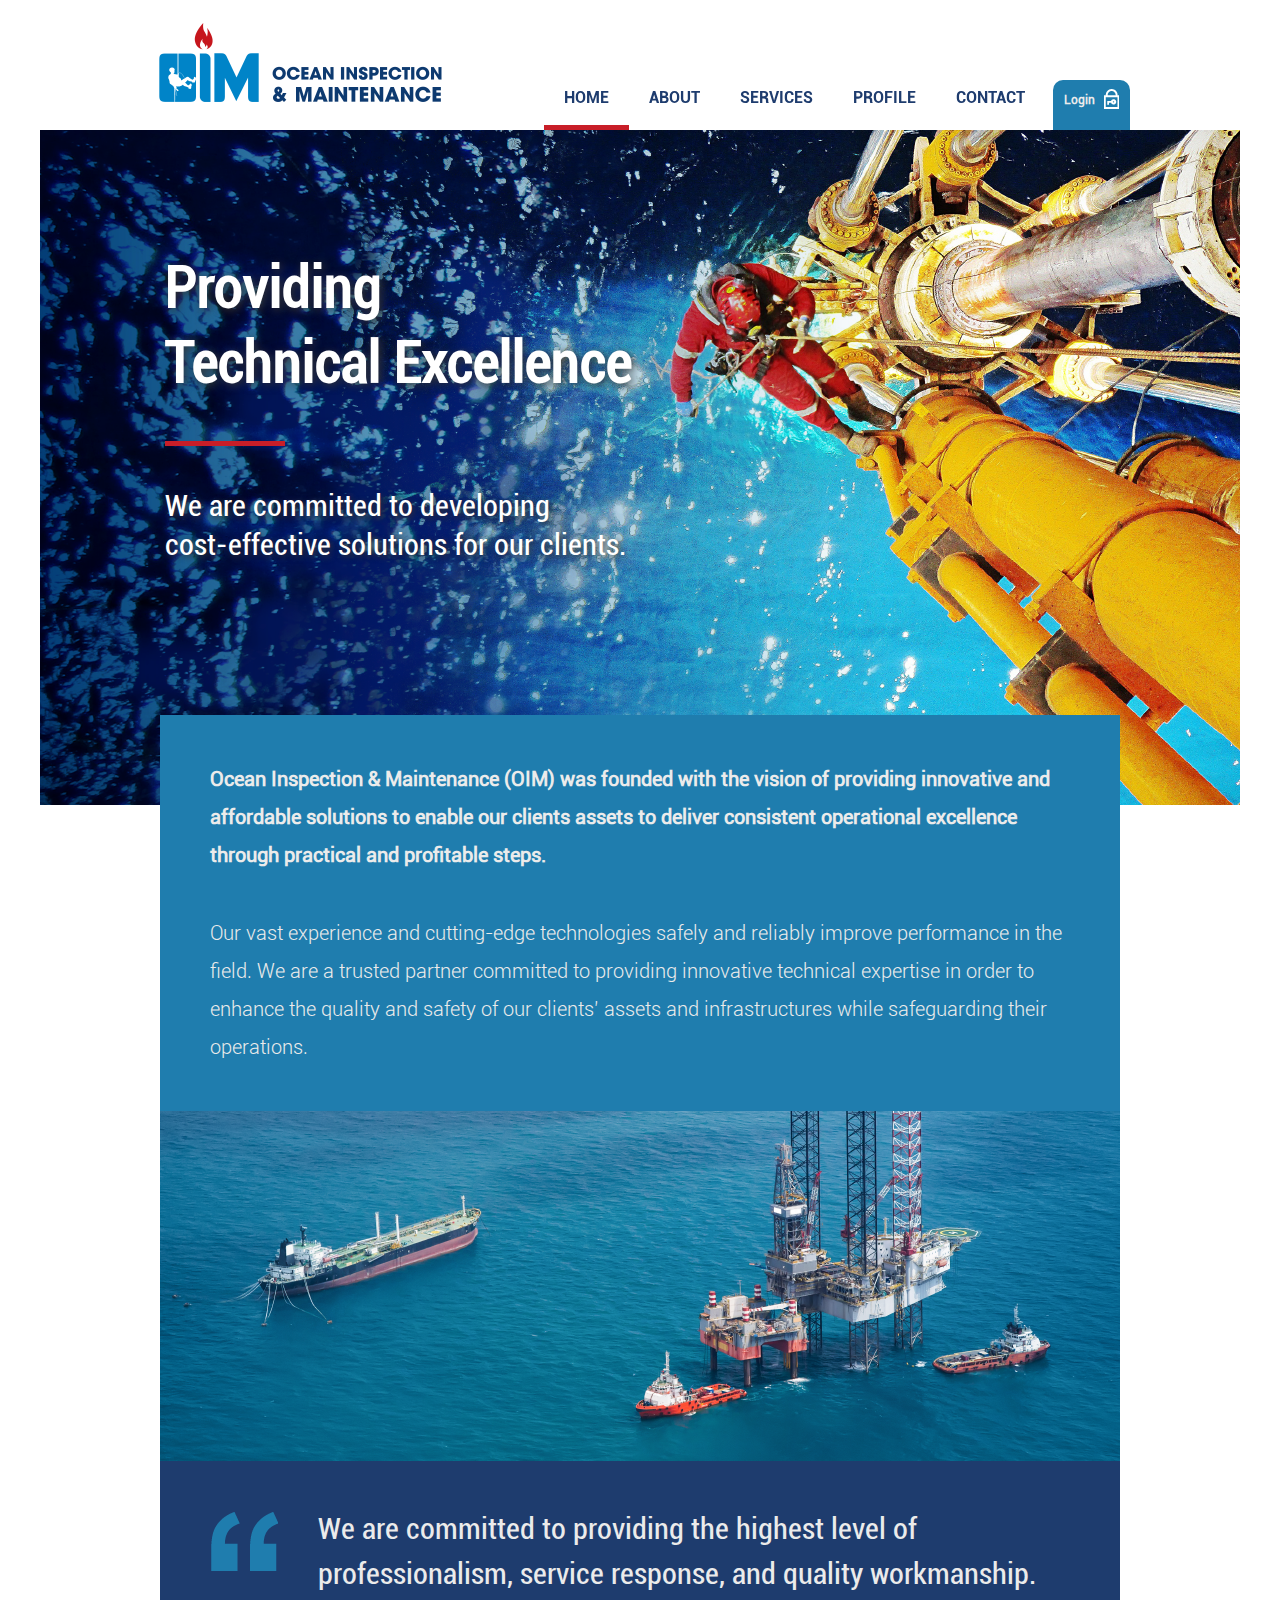
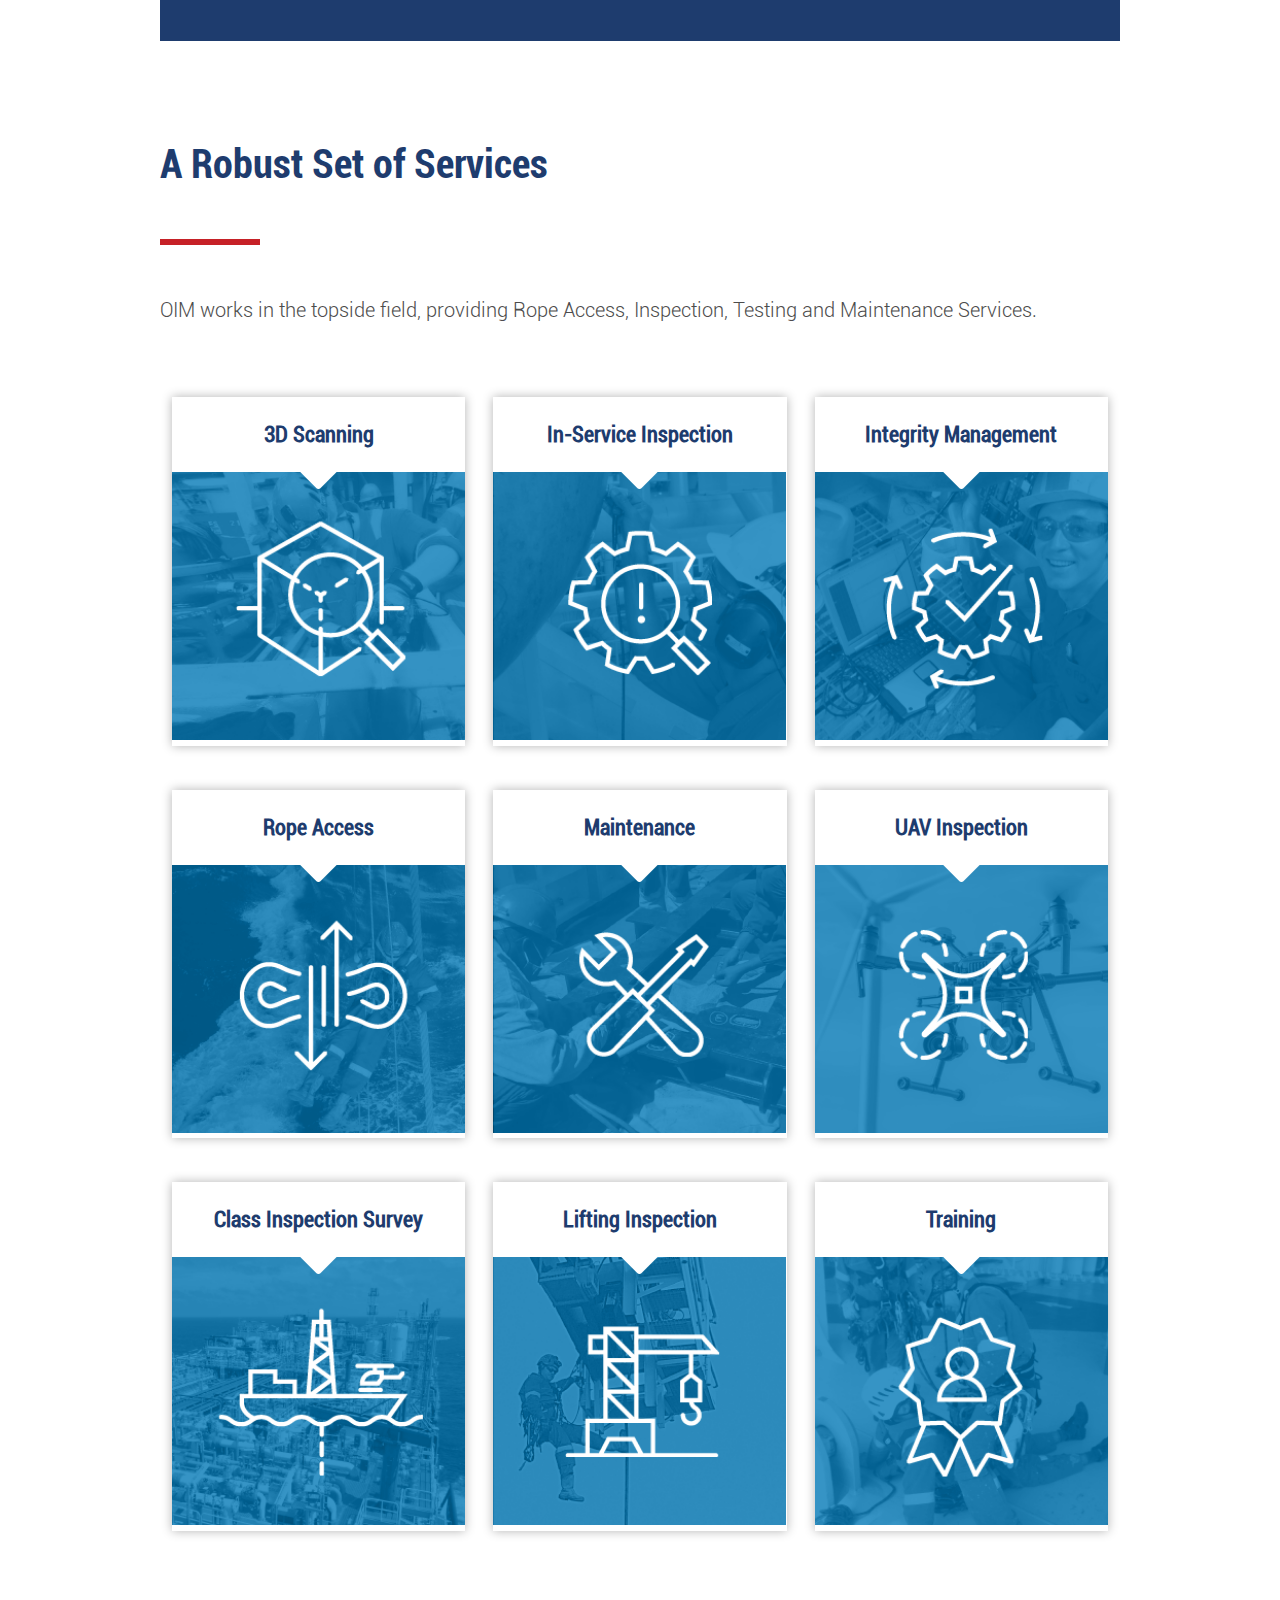
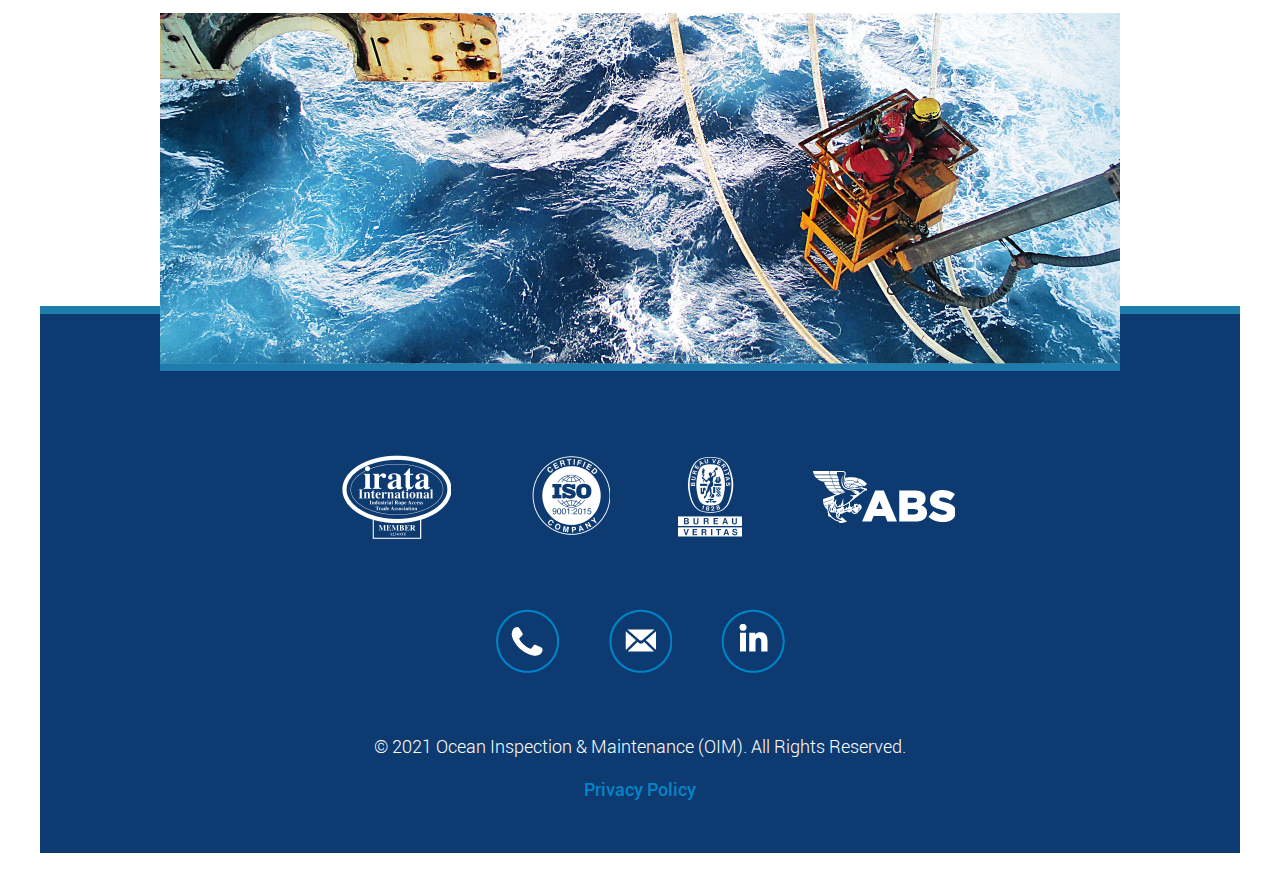
<file: index.html>
<html><head>
    <meta charset="utf-8">
    <meta name="viewport" content="width=device-width, initial-scale=1">
    <link rel="stylesheet" href="https://cdnjs.cloudflare.com/ajax/libs/font-awesome/4.7.0/css/font-awesome.min.css">
    <link rel="stylesheet" href="css/bootstrap.css">
    <link rel="stylesheet" href="css/prism-okaidia.css">
    <link rel="stylesheet" href="css/custom.min.css">
    <link rel="stylesheet" href="css/oim-styles.css">
    <!--   <link rel="stylesheet" href="css/service.css">  -->
</head>

<body class="body">
    <!-- Navbar -->
    <div class="container-fluid">
        <nav class="navbar navbar-expand-lg navbar-light bg-light HomeNavbar">
            <a class="navbar-brand keychainify-checked HomeLogo" href="#">
                <img src="images/logoreal.png" class="HomeLogoImage">
            </a>
            <a class="navbar-brand keychainify-checked HomeLogoSmall" href="#">
                <img src="images/oim-logo-small.png">
            </a>
            <button class="navbar-toggler" type="button" data-bs-toggle="collapse" data-bs-target="#navbarColor03" aria-controls="navbarColor03" aria-expanded="false" aria-label="Toggle navigation">
                <span class="navbar-toggler-icon"></span>
            </button>

            <div class="collapse navbar-collapse HomeMenu" id="navbarColor03">
                <ul class="navbar-nav HomeRight">
                    <li class="nav-item nav-item-selected">
                        <a class="nav-link keychainify-checked HomeNavbarLink" href="#">
                            <h5 class="HomeNavbarText">Home</h5>

                        </a>
                    </li>
                    <li class="nav-item">
                        <a class="nav-link keychainify-checked HomeNavbarLink" href="about.html">
                            <h5 class="HomeNavbarText">About</h5>
                        </a>
                    </li>
                    <li class="nav-item">
                        <a class="nav-link keychainify-checked HomeNavbarLink" href="#">
                            <h5 class="HomeNavbarText">Services</h5>
                        </a>
                    </li>
                    <li class="nav-item">
                        <a class="nav-link keychainify-checked HomeNavbarLink" href="#">
                            <h5 class="HomeNavbarText">Profile</h5>
                        </a>
                    </li>
                    <li class="nav-item">
                        <a class="nav-link keychainify-checked HomeNavbarLink" href="#">
                            <h5 class="HomeNavbarText">Contact</h5>
                        </a>
                    </li>
                    <li class="">
                        <a class="nav-link keychainify-checked HomeNavbarLink HomeNavbarPadding" href="#">
                          <button class="btn HomeNavbarLogin"> <small class="Loginfont">Login</small><img src="images/home_login_icon.png"></button>
                        </a>
                    </li>
                </ul>
            </div>
        </nav>
    </div>
    <!-- end navbar -->


    <div class="HomeHeader">
        <p class="BannerTitle">Providing <br> Technical Excellence</p>
        <hr class="BannerRedLine">
        <p class="BannerSubTitle">We are committed to developing <br> cost-effective solutions for our clients.</p>
    </div>

    <div class="HomeContent">
        <div class="HomeHeaderUnder">
            <p class="HomeHeaderUnderText1">
                Ocean Inspection &amp; Maintenance (OIM) was founded with the vision of providing innovative
                and affordable solutions to enable our clients assets to deliver consistent operational
                excellence through practical and profitable steps.
            </p>
            <p class="HomeHeaderUnderText2">
                Our vast experience and cutting-edge technologies safely and reliably improve performance in
                the field. We are a trusted partner committed to providing innovative technical expertise in
                order to enhance the quality and safety of our clients’ assets and infrastructures while
                safeguarding their operations.
            </p>
        </div>

        <div class="HomeHeaderUnderImage">
            <img src="images/home_image_1.png" class="HomeHeaderUnderImage">
        </div>
    
        <div class="HomeHeaderUnderText3">

            <div class="QuoteIcon1">
                <img src="images/home_quote_icon.png">
            </div>
                <div class="QuoteText1">
                 We are committed to providing the highest level of
                 professionalism, service response, and quality workmanship.
                </div>
            </div>
        </div>
    <section class="ServicesBackground">
        <!-- services panel -->
        <div class="ServicesPanel">

          <!-- services header -->
          <div class="ServicesHeader">
            <h1 class="ServicesTitle">A Robust Set of Services</h1>
            <hr class="ServicesShape">
            <p class="ServicesHeading">
              OIM works in the topside field, providing Rope Access, Inspection, Testing and Maintenance Services.
            </p>
          </div>
          <!-- end services header -->

          <!-- Services box -->
          <div class="row ServicesBox">
            <div class="col-md-4 ServicesGrid">
              <!-- card -->
              <div class="card bg-white ServicesCard2">
                <div class="card-header text-center ServicesTextBox">
                  <h3 class="ServicesText1">3D Scanning</h3>
                </div>
                <div class="card-body ServicesCardBody">
                  <div><i class="fa fa-sort-desc ServicesTextBoxIcon"></i></div>
                  <a class="ServicesUrl"><img src="images/services1.png" class="ServicesImage"></a>
                  <!-- <hr class="ServiceImageHr"/> -->
                </div>
              </div>
              <!-- end card -->
            </div>
            <div class="col-md-4 ServicesGrid">
               <!-- card -->
               <div class="card bg-white ServicesCard2">
                <div class="card-header text-center ServicesTextBox">
                  <h3 class="ServicesText1">In-Service Inspection</h3>
                </div>
                <div class="card-body ServicesCardBody">
                  <div><i class="fa fa-sort-desc ServicesTextBoxIcon"></i></div>
                  <a class="ServicesUrl"><img src="images/services2.png" class="ServicesImage"></a>
                  <!-- <hr class="ServiceImageHr"/> -->
                </div>
              </div>
              <!-- end card -->
            </div>
            <div class="col-md-4 ServicesGrid">
               <!-- card -->
               <div class="card bg-white ServicesCard2">
                <div class="card-header text-center ServicesTextBox">
                  <h3 class="ServicesText1">Integrity Management</h3>
                </div>
                <div class="card-body ServicesCardBody">
                  <div><i class="fa fa-sort-desc ServicesTextBoxIcon"></i></div>
                  <a class="ServicesUrl"><img src="images/services3.png" class="ServicesImage"></a>
                  <!-- <hr class="ServiceImageHr"/> -->
                </div>
              </div>
              <!-- end card -->
            </div>
          </div>

          <div class="row ServicesBox">
            <div class="col-md-4 ServicesGrid">
              <!-- card -->
              <div class="card bg-white ServicesCard2">
                <div class="card-header text-center ServicesTextBox">
                  <h3 class="ServicesText1">Rope Access</h3>
                  <p class="ServicesText2"></p>
                </div>
                <div class="card-body ServicesCardBody">
                  <div><i class="fa fa-sort-desc ServicesTextBoxIcon"></i></div>
                  <a class="ServicesUrl"><img src="images/services4.png" class="ServicesImage"></a>
                  <!-- <hr class="ServiceImageHr"/> -->
                </div>
              </div>
              <!-- end card -->
            </div>
            <div class="col-md-4 ServicesGrid">
               <!-- card -->
               <div class="card bg-white ServicesCard2">
                <div class="card-header text-center ServicesTextBox">
                  <h3 class="ServicesText1">Maintenance</h3>
                  <p class="ServicesText2"></p>
                </div>
                <div class="card-body ServicesCardBody">
                  <div><i class="fa fa-sort-desc ServicesTextBoxIcon"></i></div>
                  <a class="ServicesUrl"><img src="images/services5.png" class="ServicesImage"></a>
                  <!-- <hr class="ServiceImageHr"/> -->
                </div>
              </div>
              <!-- end card -->
            </div>
            <div class="col-md-4 ServicesGrid">
               <!-- card -->
               <div class="card bg-white ServicesCard2">
                <div class="card-header text-center ServicesTextBox">
                  <h3 class="ServicesText1">UAV Inspection</h3>
                  <p class="ServicesText2"></p>
                </div>
                <div class="card-body ServicesCardBody">
                  <div><i class="fa fa-sort-desc ServicesTextBoxIcon"></i></div>
                  <a class="ServicesUrl"><img src="images/services6.png" class="ServicesImage"></a>
                  <!-- <hr class="ServiceImageHr"/> -->
                </div>
              </div>
              <!-- end card -->
            </div>
          </div>

          <div class="row ServicesBox">
            <div class="col-md-4 ServicesGrid">
              <!-- card -->
              <div class="card bg-white ServicesCard2">
                <div class="card-header text-center ServicesTextBox">
                  <h3 class="ServicesText1">Class Inspection Survey</h3>
                  <p class="ServicesText2"></p>
                </div>
                <div class="card-body ServicesCardBody">
                  <div><i class="fa fa-sort-desc ServicesTextBoxIcon"></i></div>
                  <a class="ServicesUrl"><img src="images/services7.png" class="ServicesImage"></a>
                  <!-- <hr class="ServiceImageHr"/> -->
                </div>
              </div>
              <!-- end card -->
            </div>
            <div class="col-md-4 ServicesGrid">
               <!-- card -->
               <div class="card bg-white ServicesCard2">
                <div class="card-header text-center ServicesTextBox">
                  <h3 class="ServicesText1">Lifting Inspection</h3>
                  <p class="ServicesText2"></p>
                </div>
                <div class="card-body ServicesCardBody">
                  <div><i class="fa fa-sort-desc ServicesTextBoxIcon"></i></div>
                  <a class="ServicesUrl"><img src="images/services8.png" class="ServicesImage"></a>
                  <!-- <hr class="ServiceImageHr"/> -->
                </div>
              </div>
              <!-- end card -->
            </div>
            <div class="col-md-4 ServicesGrid">
               <!-- card -->
               <div class="card bg-white ServicesCard2">
                <div class="card-header text-center ServicesTextBox">
                  <h3 class="ServicesText1">Training</h3>
                  <p class="ServicesText2"></p>
                </div>
                <div class="card-body ServicesCardBody">
                  <div><i class="fa fa-sort-desc ServicesTextBoxIcon"></i></div>
                  <a class="ServicesUrl"><img src="images/services9.png" class="ServicesImage"></a>
                  <!-- <hr class="ServiceImageHr"/> -->
                </div>
              </div>
              <!-- end card -->
            </div>
          </div>
          <!-- end Services box -->

        </div>
        <!-- end services panel -->


    </section>

    <div class="ContentImageBox">
        <img class="ContentImage" src="images/home_footer_image.png">
    </div>
    <footer class="Footer">
        <div class="FooterMark">
            <div class="row FooterIcons">
                <div class="col-md-3 col-6 large-footer-icon">
                  <img src="images/footer_irata.png" class="FooterMark1">
                </div>
                <div class="col-md-3 col-6 small-footer-icon">
                  <img src="images/footer_iso-logo.png" class="FooterMark2">
                </div>
                <div class="col-md-3 col-6 small-footer-icon">
                  <img src="images/footer_veritas-logo.png" class="FooterMark3">
                </div>
                <div class="col-md-3 col-6 large-footer-icon">
                  <img src="images/footer_abs-logo.png" class="FooterMark4">
                </div>
            </div>
            <div class="row FooterIcons">
                <div class="col-md-4 col-sm-2 HomeConnectPadding">

                </div>
                <div class="col-md-4 col-sm-8 HomeConnect">
                    <a class="FooterIcon1">
                      <img src="images/footer_contact-icon.png">
                    </a>
                    <a class="FooterIcon2">
                      <img src="images/footer_email-icon.png">
                    </a>
                    <a class="FooterIcon3">
                      <img src="images/footer_linkedin-icon.png">
                    </a>
                </div>
                <div class="col-md-4 col-sm-2 HomeConnectPadding">

                </div>
            </div>
            <div>
                <p class="FooterText1">© 2021 Ocean Inspection &amp; Maintenance (OIM). All Rights Reserved.</p>
                <p class="FooterText2">Privacy Policy</p>
            </div>
        </div>
    </footer>

<script src="js/jquery.min.js"></script>
<script src="js/bootstrap.bundle.js"></script>
<script src="js/custom.js"></script>
<script src="js/prism.js"></script>

</body></html>
</file>
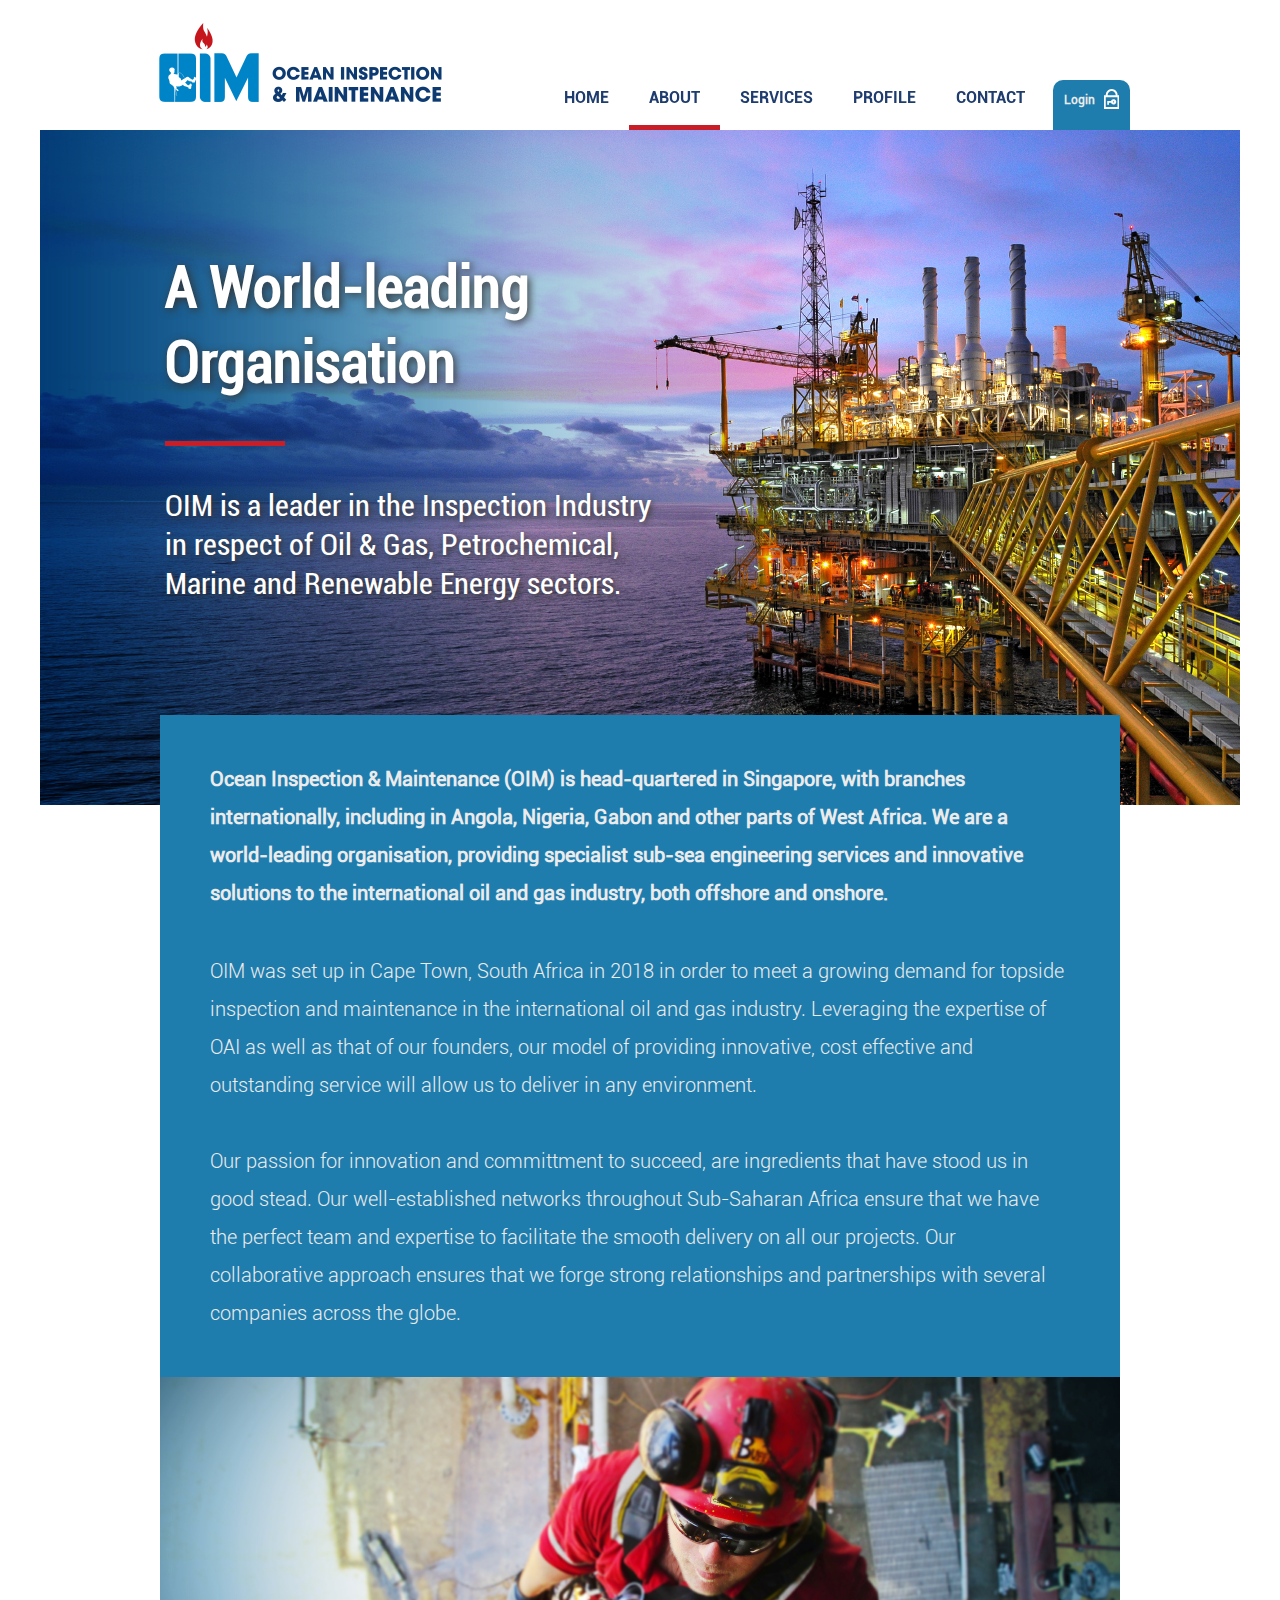
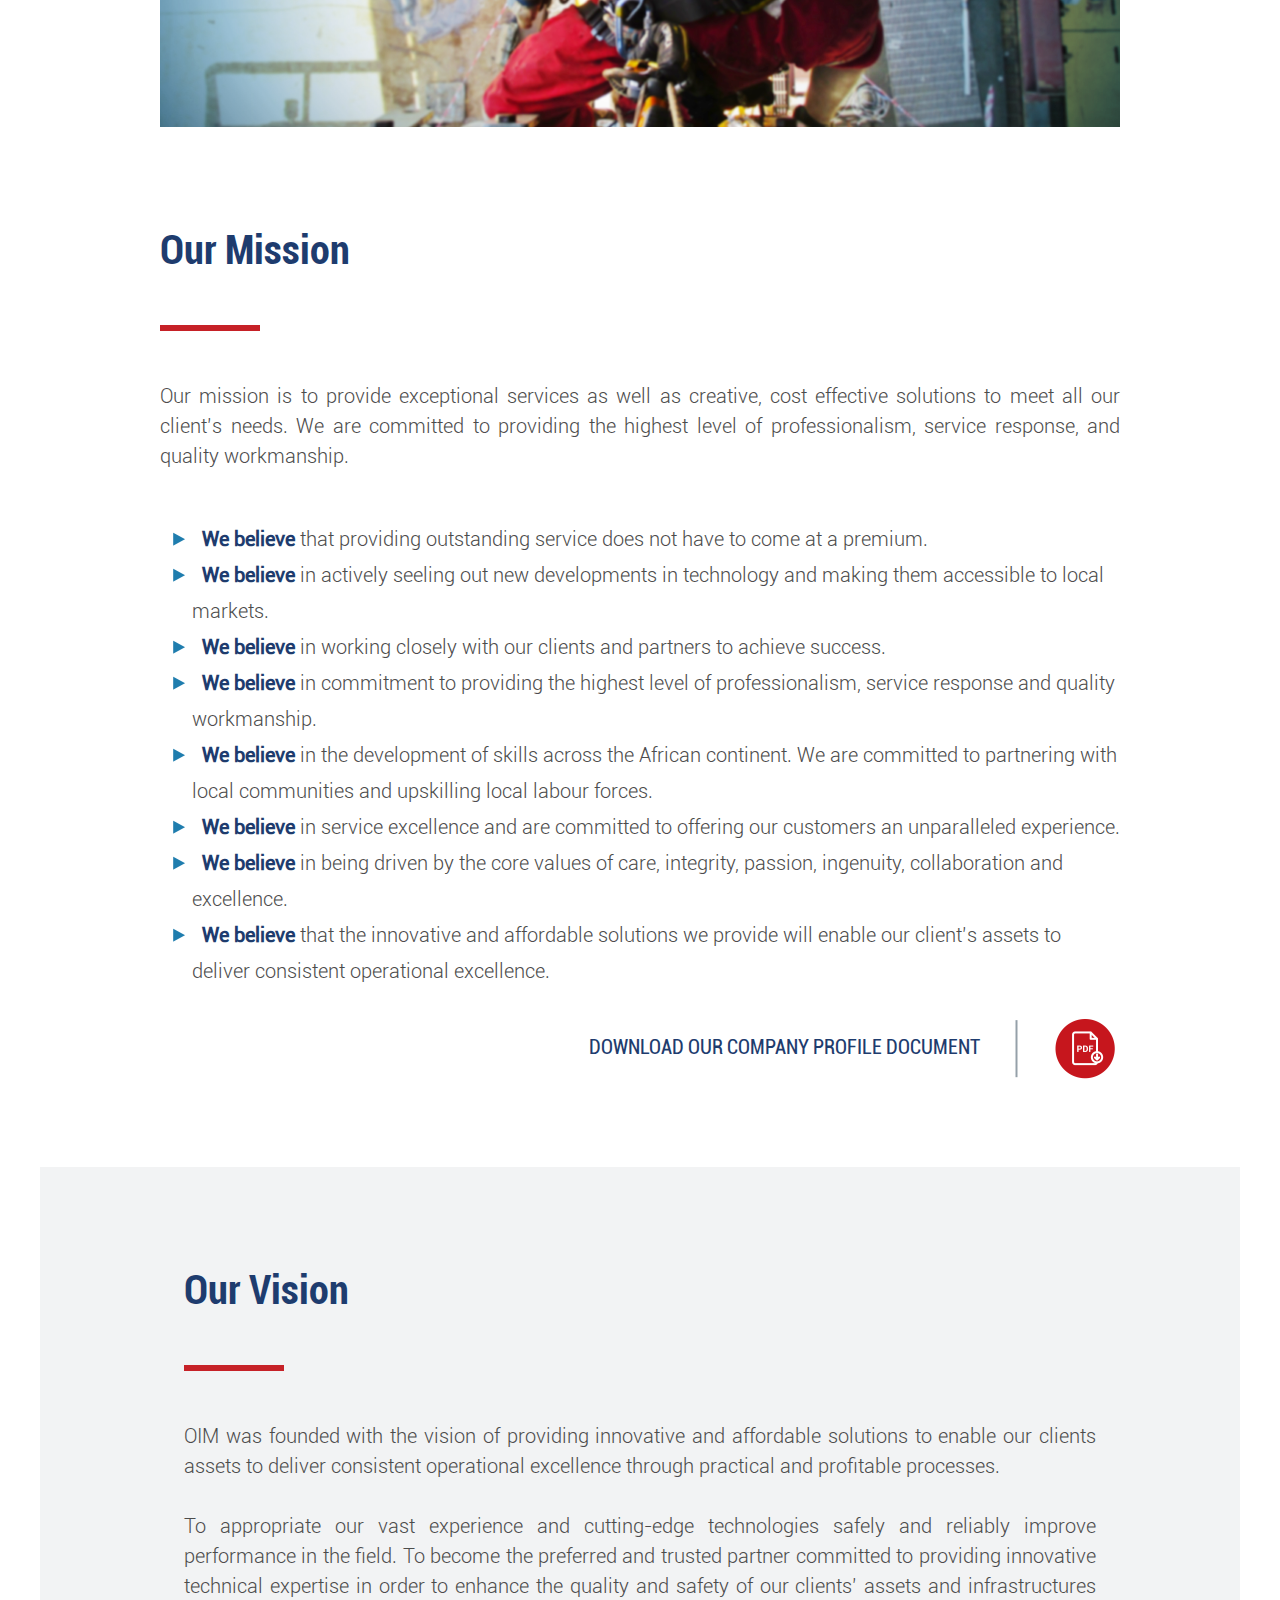
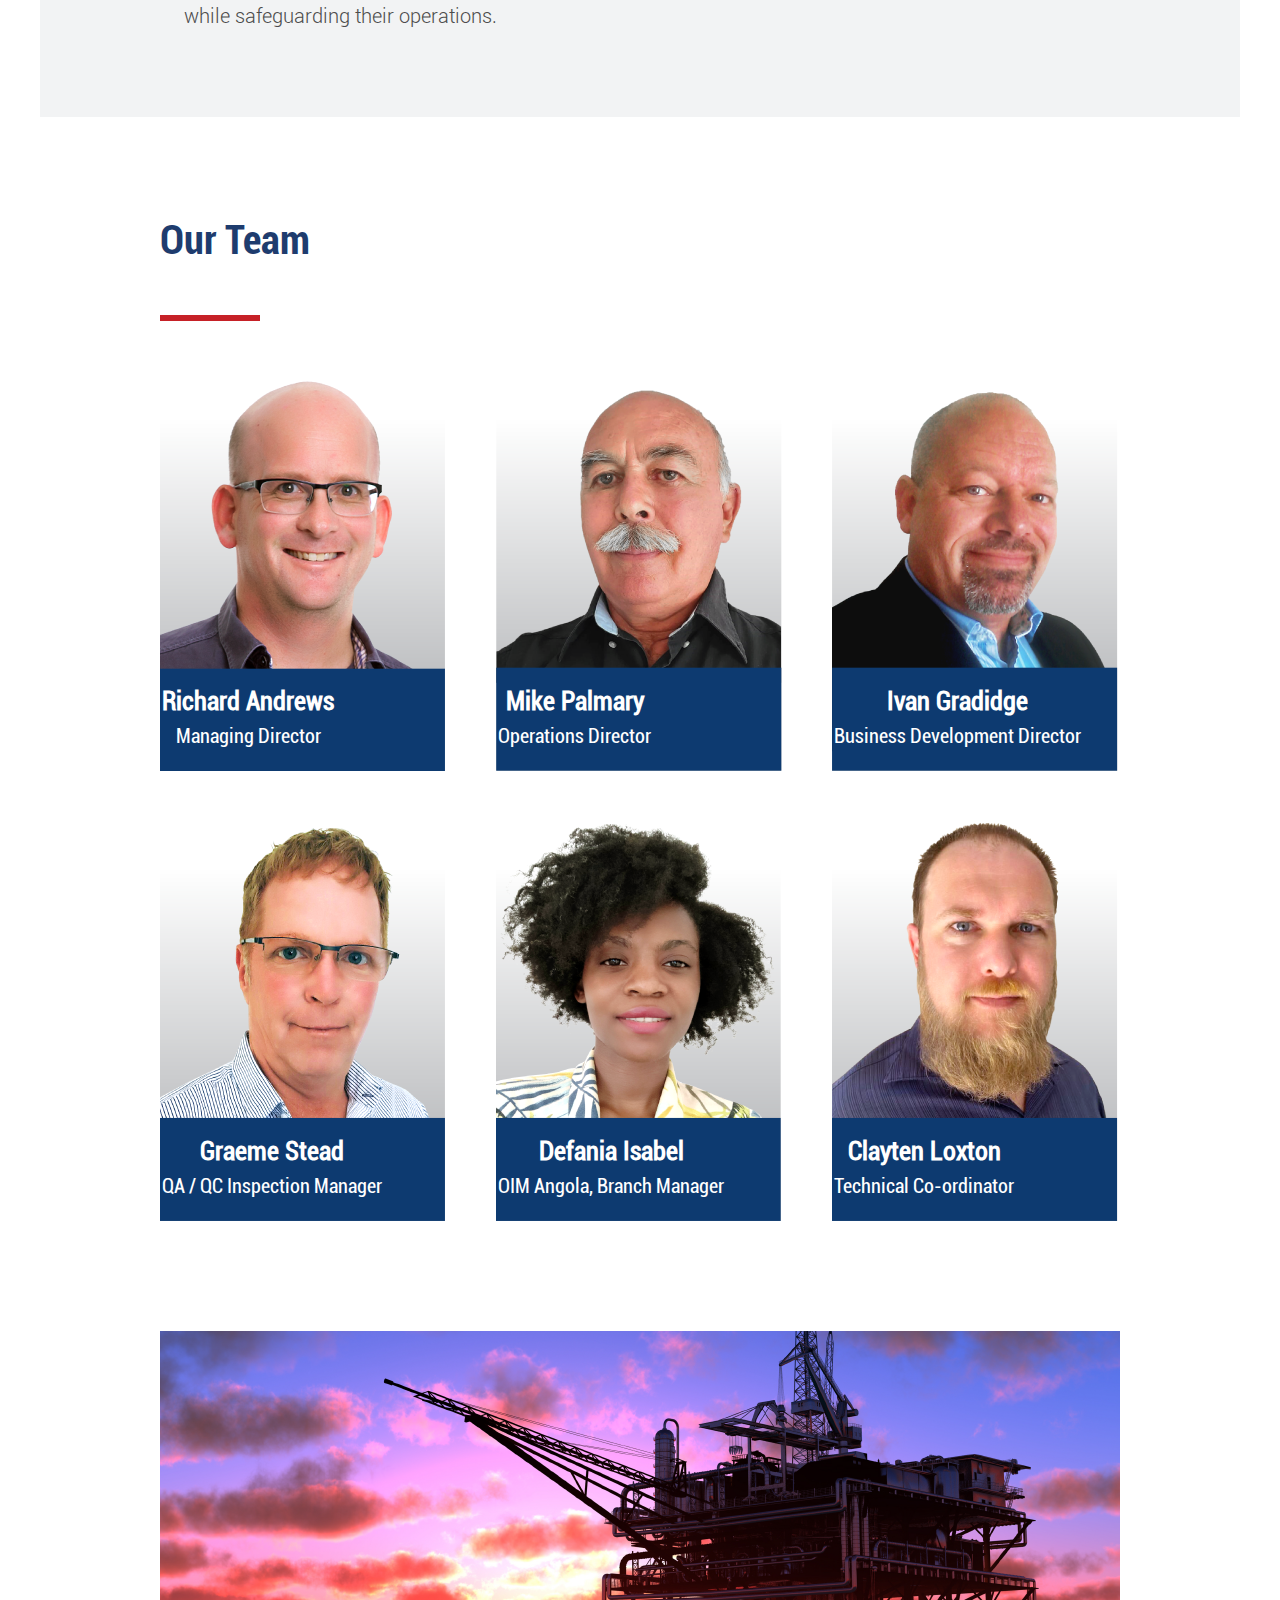
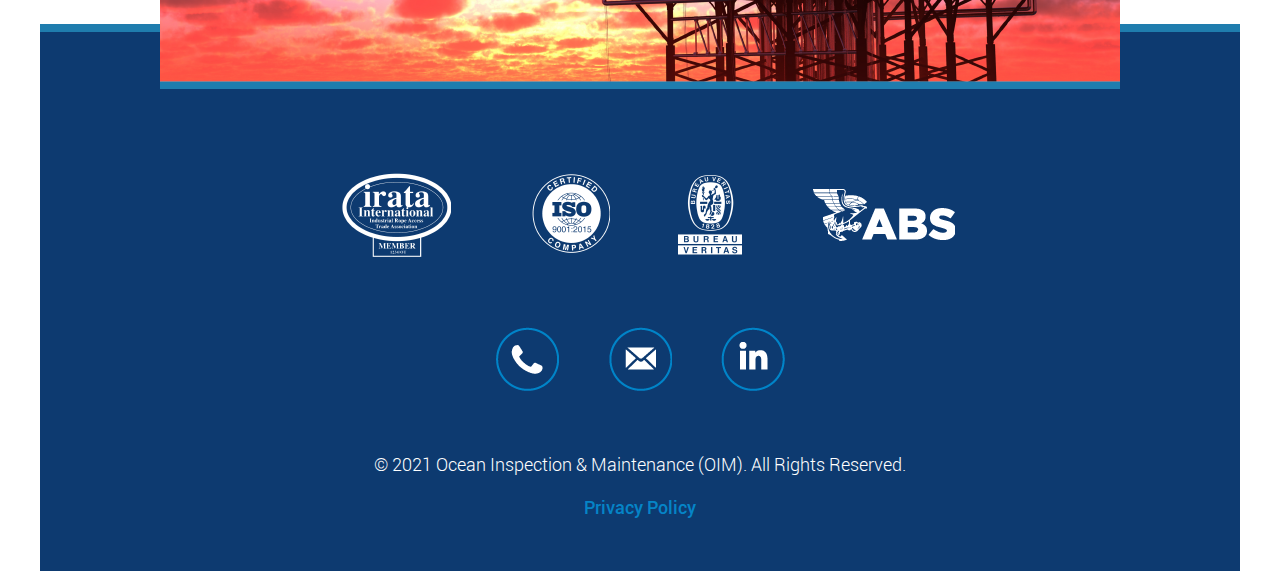
<file: about.html>
<html><head>
    <meta charset="utf-8">
    <meta name="viewport" content="width=device-width, initial-scale=1">
    <link rel="stylesheet" href="https://cdnjs.cloudflare.com/ajax/libs/font-awesome/4.7.0/css/font-awesome.min.css">
    <link rel="stylesheet" href="css/bootstrap.css">
    <link rel="stylesheet" href="css/prism-okaidia.css">
    <link rel="stylesheet" href="css/custom.min.css">
    <link rel="stylesheet" href="css/oim-styles.css">
        <!-- <link rel="stylesheet" href="css/service.css"> -->

<body class="body">
    <!-- Navbar -->
    <div class="container-fluid">
        <nav class="navbar navbar-expand-lg navbar-light bg-light HomeNavbar">
            <a class="navbar-brand keychainify-checked HomeLogo" href="#">
                <img src="images/logoreal.png" class="HomeLogoImage">
            </a>
            <a class="navbar-brand keychainify-checked HomeLogoSmall" href="#">
                <img src="images/oim-logo-small.png">
            </a>
            <button class="navbar-toggler" type="button" data-bs-toggle="collapse" data-bs-target="#navbarColor03" aria-controls="navbarColor03" aria-expanded="false" aria-label="Toggle navigation">
                <span class="navbar-toggler-icon"></span>
            </button>

            <div class="collapse navbar-collapse HomeMenu" id="navbarColor03">
                <ul class="navbar-nav HomeRight">
                    <li class="nav-item">
                        <a class="nav-link keychainify-checked HomeNavbarLink" href="index.html">
                            <h5 class="HomeNavbarText">Home</h5>
                        </a>
                    </li>
                    
                    <li class="nav-item nav-item-selected">
                        <a class="nav-link keychainify-checked HomeNavbarLink" href="#">
                            <h5 class="HomeNavbarText">About</h5>

                        </a>
                    </li>
                    
                    <li class="nav-item">
                        <a class="nav-link keychainify-checked HomeNavbarLink" href="#">
                            <h5 class="HomeNavbarText">Services</h5>
                        </a>
                    </li>
                    <li class="nav-item">
                        <a class="nav-link keychainify-checked HomeNavbarLink" href="#">
                            <h5 class="HomeNavbarText">Profile</h5>
                        </a>
                    </li>
                    <li class="nav-item">
                        <a class="nav-link keychainify-checked HomeNavbarLink" href="#">
                            <h5 class="HomeNavbarText">Contact</h5>
                        </a>
                    </li>
                    <li class="">
                        <a class="nav-link keychainify-checked HomeNavbarLink HomeNavbarPadding" href="#">
                          <button class="btn HomeNavbarLogin"> <small class="Loginfont">Login</small><img src="images/home_login_icon.png"></button>
                        </a>
                    </li>
                </ul>
            </div>
        </nav>
    </div>
    <!-- end navbar -->
     <!--<img src="images/ddd.png" class=""/>-->
    <div class="AboutBanner">
        <p class="BannerTitle">A World-leading<br> Organisation</p>
        <hr class="BannerRedLine">
        <p class="BannerSubTitle">OIM is a leader in the Inspection Industry <br> in respect of Oil & Gas, Petrochemical, <br> Marine and Renewable Energy sectors.</p>
    </div>
    <div class="HomeContent">
        <div class="HomeHeaderUnder">
            <p class="HomeHeaderUnderText1">
                Ocean Inspection &amp; Maintenance (OIM) is head-quartered in Singapore, with branches
                internationally, including in Angola, Nigeria, Gabon and other parts of West Africa.
                We are a world-leading organisation, providing specialist sub-sea engineering services and
                innovative solutions to the international oil and gas industry, both offshore and onshore.
            </p>
            <p class="HomeHeaderUnderText2">
              OIM was set up in Cape Town, South Africa in 2018 in order to meet a growing demand for
              topside inspection and maintenance in the international oil and gas industry. Leveraging the
              expertise of OAI as well as that of our founders, our model of providing innovative, cost
              effective and outstanding service will allow us to deliver in any environment.
              <br><br>
              Our passion for innovation and committment to succeed, are ingredients that have stood us in
              good stead. Our well-established networks throughout Sub-Saharan Africa ensure that we
              have the perfect team and expertise to facilitate the smooth delivery on all our projects. Our
              collaborative approach ensures that we forge strong relationships and partnerships with
              several companies across the globe.
            </p>
        </div>

        <div class="HomeHeaderUnderImage">
            <img src="images/about_image_1.png" class="HomeHeaderUnderImage">
        </div>

      </div>
        <!-- content panel -->        
        <!--     <section class="ContentBackground"> -->  
        <div class="ServicesPanel">

          <!-- content header -->
          <div class="ServicesHeader">
            <h1 class="ServicesTitle">Our Mission</h1>
            <hr class="ServicesShape">
            <p class="ServicesHeading">
              Our mission is to provide exceptional services as well as creative, cost effective solutions to meet all our
              client’s needs. We are committed to providing the highest level of professionalism, service response, and
              quality workmanship.
            </p>
          </div>
          <div class="BulletTextPanel">

                <ul class="BulletIcon3">
                    <li><id class="BulletTextBold">We believe </id><id class="BulletText1">that providing outstanding service does not have to come at a premium.</id></li>
                    
                    <li><id class="BulletTextBold">We believe </id><id class="BulletText1">in actively seeling out new developments in technology and making them accessible to
                        local markets.</id></li>
                    
                    <li><id class="BulletTextBold">We believe </id><id class="BulletText1">in working closely with our clients and partners to achieve success.</id></li>
                    
                    <li><id class="BulletTextBold">We believe </id><id class="BulletText1">in commitment to providing the highest level of professionalism, service response and
                        quality workmanship.</id></li>
                    
                    <li><id class="BulletTextBold">We believe </id><id class="BulletText1">in the development of skills across the African continent.  We are committed to partnering
                        with local communities and upskilling local labour forces.</id></li>
                    
                    <li><id class="BulletTextBold">We believe </id><id class="BulletText1">in service excellence and are committed to offering our customers an unparalleled
                        experience.</id></li>
                    
                    <li><id class="BulletTextBold">We believe </id><id class="BulletText1">in being driven by the core values of care, integrity, passion, ingenuity, collaboration and
                        excellence.</id></li>
                    
                    <li><id class="BulletTextBold">We believe </id><id class="BulletText1">that the innovative and affordable solutions we provide will enable our client’s assets to
                        deliver consistent operational excellence.</id></li>
                    
                </ul.BulletIcon3>
               
            </div>
     
 
        </div>
                <!-- end services header -->
        </div>
              <!-- end services panel -->
        <div class="LinkWrapper">
            <a href="../docs/OIM-Profile.pdf" class="DownLoadPDF">DOWNLOAD OUR COMPANY PROFILE DOCUMENT</a> 
            <a href="../docs/OIM-Profile.pdf" class="LinkIcon"><img src="images/about-pdf-icon.png"></a> 
        </div>
 

<!-- content panel -->        
        <!--     <section class="ContentBackground"> -->  
            <div class="VisionPanel">

                <!-- content header -->
                <div class="VisionHeader">
                  <h1 class="VisionTitle">Our Vision</h1>
                  <hr class="VisionShape">
                  <p class="VisionHeading">
                    OIM was founded with the vision of providing innovative and affordable solutions to enable our clients
                    assets to deliver consistent operational excellence through practical and profitable processes.
                    <br><br>
                    To appropriate our vast experience and cutting-edge technologies safely and reliably improve
                    performance in the field. To become the preferred and trusted partner committed to providing innovative
                    technical expertise in order to enhance the quality and safety of our clients’ assets and infrastructures
                    while safeguarding their operations.
                  </p>
                </div>
            </div>

            <div class="TeamPanel">
                <div class="TeamHeader">
                    <h1 class="TeamTitle">Our Team</h1>
                    <hr class="TeamShape">

                </div>

                <div class="TeamGrid">


                    <div class="portfolio-item-wrapper">
                        <div class="portfolio-img-background" style="background-image:url(images/about_team_richard.png)">
        
                            <div class="image-text-wrapper">
                                <div class="TeamMem">
                                    <id class="TeamMemName">
                                    Richard Andrews
                                    </id>
                                    <br>
                                    <id class="TeamMemTitle">
                                    Managing Director
                                    </id>
                                </div>
                        </div>
        
                        </div>
        
                    </div>

                    <div class="portfolio-item-wrapper">
                        <div class="portfolio-img-background" style="background-image:url(images/about_team_mike.png)">
                            <div class="image-text-wrapper">
                                <div class="TeamMem">
                                    <id class="TeamMemName">
                                    Mike Palmary
                                    </id>
                                    <br>
                                    <id class="TeamMemTitle">
                                    Operations Director
                                    </id>
                                </div>
                            </div>
                        </div>
                    </div>

                    <div class="portfolio-item-wrapper">
                        <div class="portfolio-img-background" style="background-image:url(images/about_team_ivan.png)">
                            <div class="image-text-wrapper">
                                <div class="TeamMem">
                                    <id class="TeamMemName">
                                    Ivan Gradidge
                                    </id>
                                    <br>
                                    <id class="TeamMemTitle">
                                    Business Development Director
                                    </id>
                                </div>
                            </div>
                        </div>
                    </div>

                    <div class="portfolio-item-wrapper">
                        <div class="portfolio-img-background" style="background-image:url(images/about_team_graeme.png)">
                            <div class="image-text-wrapper">
                                <div class="TeamMem">
                                    <id class="TeamMemName">
                                    Graeme Stead
                                    </id>
                                    <br>
                                    <id class="TeamMemTitle">
                                    QA / QC Inspection Manager
                                    </id>
                                </div>
                            </div>
                        </div>
                    </div>

                    <div class="portfolio-item-wrapper">
                        <div class="portfolio-img-background" style="background-image:url(images/about_team_defania.png)">
                            <div class="image-text-wrapper">
                                <div class="TeamMem">
                                    <id class="TeamMemName">
                                    Defania Isabel
                                    </id>
                                    <br>
                                    <id class="TeamMemTitle">
                                    OIM Angola, Branch Manager
                                    </id>
                                </div>
                            </div>
                        </div>
                    </div>

                    <div class="portfolio-item-wrapper">
                        <div class="portfolio-img-background" style="background-image:url(images/about_team_clayton.png)">
                            <div class="image-text-wrapper">
                                <div class="TeamMem">
                                    <id class="TeamMemName">
                                    Clayten Loxton
                                    </id>
                                    <br>
                                    <id class="TeamMemTitle">
                                    Technical Co-ordinator
                                    </id>
                                </div>
                            </div>
                        </div>
                    </div>

                </div>


            </div>
    </section>                 
 

    <div class="ContentImageBox">
        <img class="ContentImage" src="images/about_footer_image.png">
    </div>
    <footer class="Footer">
        <div class="FooterMark">
            <div class="row FooterIcons">
                <div class="col-md-3 col-6 large-footer-icon">
                  <img src="images/footer_irata.png" class="FooterMark1">
                </div>
                <div class="col-md-3 col-6 small-footer-icon">
                  <img src="images/footer_iso-logo.png" class="FooterMark2">
                </div>
                <div class="col-md-3 col-6 small-footer-icon">
                  <img src="images/footer_veritas-logo.png" class="FooterMark3">
                </div>
                <div class="col-md-3 col-6 large-footer-icon">
                  <img src="images/footer_abs-logo.png" class="FooterMark4">
                </div>
            </div>
            <div class="row FooterIcons">
                <div class="col-md-4 col-sm-2 HomeConnectPadding">

                </div>
                <div class="col-md-4 col-sm-8 HomeConnect">
                    <a class="FooterIcon1">
                      <img src="images/footer_contact-icon.png">
                    </a>
                    <a class="FooterIcon2">
                      <img src="images/footer_email-icon.png">
                    </a>
                    <a class="FooterIcon3">
                      <img src="images/footer_linkedin-icon.png">
                    </a>
                </div>
                <div class="col-md-4 col-sm-2 HomeConnectPadding">

                </div>
            </div>
            <div>
                <p class="FooterText1">© 2021 Ocean Inspection &amp; Maintenance (OIM). All Rights Reserved.</p>
                <p class="FooterText2">Privacy Policy</p>
            </div>
        </div>
    </footer>

<script src="js/jquery.min.js"></script>
<script src="js/bootstrap.bundle.js"></script>
<script src="js/custom.js"></script>
<script src="js/prism.js"></script>

</body></html>
</file>
<file: css/prism-okaidia.css>
/**
 * okaidia theme for JavaScript, CSS and HTML
 * Loosely based on Monokai textmate theme by http://www.monokai.nl/
 * @author ocodia
 */

code[class*="language-"],
pre[class*="language-"] {
	color: #f8f8f2;
	background: none;
	text-shadow: 0 1px rgba(0, 0, 0, 0.3);
	font-family: Consolas, Monaco, 'Andale Mono', 'Ubuntu Mono', monospace;
	font-size: 1em;
	text-align: left;
	white-space: pre;
	word-spacing: normal;
	word-break: normal;
	word-wrap: normal;
	line-height: 1.5;

	-moz-tab-size: 4;
	-o-tab-size: 4;
	tab-size: 4;

	-webkit-hyphens: none;
	-moz-hyphens: none;
	-ms-hyphens: none;
	hyphens: none;
}

/* Code blocks */
pre[class*="language-"] {
	padding: 1em;
	margin: .5em 0;
	overflow: auto;
	border-radius: 0.3em;
}

:not(pre) > code[class*="language-"],
pre[class*="language-"] {
	background: #272822;
}

/* Inline code */
:not(pre) > code[class*="language-"] {
	padding: .1em;
	border-radius: .3em;
	white-space: normal;
}

.token.comment,
.token.prolog,
.token.doctype,
.token.cdata {
	color: #8292a2;
}

.token.punctuation {
	color: #f8f8f2;
}

.token.namespace {
	opacity: .7;
}

.token.property,
.token.tag,
.token.constant,
.token.symbol,
.token.deleted {
	color: #f92672;
}

.token.boolean,
.token.number {
	color: #ae81ff;
}

.token.selector,
.token.attr-name,
.token.string,
.token.char,
.token.builtin,
.token.inserted {
	color: #a6e22e;
}

.token.operator,
.token.entity,
.token.url,
.language-css .token.string,
.style .token.string,
.token.variable {
	color: #f8f8f2;
}

.token.atrule,
.token.attr-value,
.token.function,
.token.class-name {
	color: #e6db74;
}

.token.keyword {
	color: #66d9ef;
}

.token.regex,
.token.important {
	color: #fd971f;
}

.token.important,
.token.bold {
	font-weight: bold;
}
.token.italic {
	font-style: italic;
}

.token.entity {
	cursor: help;
}
</file>
<file: css/oim-styles.css>
@font-face {
    font-family: roboto-bold;
    src: url(../fonts/Roboto-Bold.ttf);
}

@font-face {
    font-family: roboto-boldcondensed;
    src: url(../fonts/Roboto-BoldCondensed.ttf);
}

@font-face {
    font-family: roboto-condensed;
    src: url(../fonts/Roboto-Condensed.ttf);
}

@font-face {
    font-family: roboto-light;
    src: url(../fonts/Roboto-Light.ttf);
}

@font-face {
    font-family: roboto-medium;
    src: url(../fonts/Roboto-Medium.ttf);
}


@font-face {
    font-family: roboto-regular;
    src: url(../fonts/Roboto-Regular.ttf);
}

p{
    font-family: roboto-regular;
}

div{
    font-family: roboto-condensed;
}

h2{
    font-family: roboto-regular;
}

h1{
    font-family: roboto-boldcondensed;
}

h3{
    font-family: roboto-condensed;
}

h4{
    font-family: roboto-condensed;
}

h5{
    font-family: roboto-condensed;
}

h6{
    font-family: roboto-condensed;
}

span{
    font-family: roboto-condensed;
}
.body{
    background-color: white !important;
    width: 100% !important;
    max-width:1200px;
    margin:auto;
    margin-bottom: 0;
}

.HomeNavbar{
    padding-top: 0px;
    padding-bottom: 0px;
    background-color: white !important;
}

.HomeMenu{
    padding-top: 85px;
    padding-left: 0px;
    height: 135px;
}

.HomeLogo{
    margin-left: 103px;
    margin-right: 90px;
    margin-bottom: 0px;
    padding-bottom: 0px;
    width: 290px;

}

.HomeLogoImage{
    width:290px;
}

.HomeLogoSmall{
    display: none;
}

.Loginfont{
    font-family: roboto-regular;
    font-size:12px;
    font-weight: bold;
    padding: 0 9px 0 0;
}

@media screen and (max-width: 1122px) {
    .HomeLogo{
        margin-left: 1%;
        margin-right: 1%;
        margin-top: 0px;
        display: none;
    }
    .HomeLogoSmall{
        display: block;
        margin-left: 10%;
        margin-right: 5%;
        margin-top: 0px;
    }
}
@media screen and (max-width: 900px) {
    .HomeLogo{
        margin-left: 1%;
        margin-right: 1%;
        margin-top: 0px;
        display: none;
    }
    .HomeLogoSmall{
        display: block;
        margin-left: 1%;
        margin-right: 1%;
        margin-top: 0px;
    }
    .HomeActive{
        display: none;
    }
    .HomeRight{
        width: 100%;
        padding-right: 10px !important;
    }
    .HomeHeader {
        width: 100%;
        height: 380px !important;
    }
    .HomeHeaderTitle{
        font-size: 24px !important;
        padding-top: 10% !important;
        margin-left: 25px !important;
        font-weight: 900 !important;
    }
    .HomeHeaderShape{
        margin-left: 25px !important;
        padding-top: 5px !important;
        background-color: #C81E28 !important;
        opacity: 1;
        width: 10%;
    }
    .HomeHeaderText2{
        margin-left: 25px !important;
        font-size: 20px !important;
        font-weight: 900 !important;
        padding-top: 40px !important;
    }
    .HomeContent{
        margin-left: 2% !important;
        margin-right: 2% !important;
    }
    .HomeHeaderUnder{
        background-color: #007399;
        padding-top: 50px;
        padding-left: 30px;
        padding-right: 30px;
        margin-top: -40px !important;
    }
    .HomeHeaderUnderText1{
        font-size: 16px !important;
        font-weight: 100;
        text-align: justify;
    }
    .HomeHeaderUnderText2{
        font-size: 18px !important;
        margin-top: 40px !important;
        margin-bottom: 0px !important;
        padding-bottom: 40px !important;
        text-align: justify;
    }
    .HomeHeaderUnderImage{
        width: 100%;
        height: 20vh !important;
    }
    .HomeHeaderUnderText3{
        font-size: 18px !important;
        padding-top: 50px;
        padding-bottom: 50px;
        padding-left: 30px;
        padding-right: 30px;
        background-color: #004d99;
        text-align: justify;
    }

    .ContentBullets{
        font-size: 18px !important;
        padding-top: 50px;
        padding-bottom: 50px;
        padding-left: 30px;
        padding-right: 30px;
        background-color: transparent;
        text-align: justify;
    }

    .ContentBackground{
        /* background-color: gray; */
        width: 100%;
    }
    
    .ContentPanel{
        background-color: white;
        /* max-width: 1500px; */
        margin: auto;
        padding-left: 10%;
        padding-right: 10%;
        padding-top: 70px;
        padding-bottom: 50px;
    }
    
    .ContentHeader{
        margin-bottom: 50px;
    }
    
    .ContentTitle{
        color: #1E3C6E;
        font-weight: bold;
    }
    
    .ContentShape{
        padding: 3px;
        background-color: #C81E28;
        width: 100px;
        opacity: 1 !important;
        margin-top: 50px;
        margin-bottom: 50px;
    }
    
    .ContentText{
        color: #4C4C4C;
        font-family: roboto-light;
        font-size: 20px;
        text-align: justify;
    }

    .ContentImageBox{
        padding-left: 10%;
        padding-right: 10%;
        padding-top: 10px !important;
    }

    .Footer{
        margin-top: -30px !important;
        background-color: #10537c;
    }

    .FooterMark{
        padding-top: 30px !important;
        padding-left: 5% !important;
        padding-right: 5% !important;
        width: 100%;
    }

    .FooterIcons{
        text-align: center;
        margin-top: 30px !important;
    }

    .HomeConnect{
        padding-left: 10%;
        padding-right: 10%;
    }
}

.ServicesBox{
    padding-left: 10px;
    padding-right: 10px;
}

.HomeRight{
    width: 100%;
    padding-right: 0px;
    justify-content: flex-end;
    margin-right: 90px;
}

.HomeNavbarLink1{
    text-align: center;
}

.HomeNavbarLink2{
    text-align: center;
    padding-left: 18px;
    padding-right: 18px;
}


.HomeNavbarLink3{
    text-align: center;
    padding-left: 6px;
    padding-right: 6px;
}


.HomeNavbarLink4{
    text-align: center;
    padding-left: 21px;
    padding-right: 21px;
}


.HomeNavbarLink5{
    text-align: center;
    padding-left: 7px;
    padding-right: 7px;
}


.HomeNavbarLink6{
    text-align: center;
    padding-left: 24px;
}


.HomeNavbarText{
    text-transform: uppercase;
    color: #1E3C6E;
    font-weight: 100;
    font-family: roboto-bold;
    padding-right: 12px;
    padding-left: 12px;
    margin: 0;
    font-size: 16px;
}

.HomeHeaderImage{
    width: 100%;
    height: 800px;
}

.HomeActive{
    width: 80%;
    text-align: center;
    margin: auto;
    background-color: #C81E28;
    height: 7px !important;
    opacity: 1 !important;
}

.HomeNavbarLogin{
    padding-top: 8px;
    padding-left: 10px;
    padding-right: 10px;
    padding-bottom: 20px;
    margin-top: -8px;
    font-size: 20px;
    background-color: #1f7dae;
    border-radius: 10px 10px 0% 0%;
}
.HomeNavbarPadding{
    padding-bottom: 0px;
}

.HomeIcon{
    font-size: 20px !important;
    margin-left: 5px;

}

.HomeHeader{
    background-image: url('../images/home_banner.png');
    height: 675px;
    background-repeat: no-repeat;
    background-size: cover;
}

.AboutBanner{
    background-image: url('../images/about_banner.png');
    height: 675px;
    background-repeat: no-repeat;
    background-size: cover;
}

.BannerTitle{
    font-size: 58px;
    line-height: 1.3;
    padding-top: 10%;
    margin-left: 125px;
    font-family: roboto-condensed;
    font-weight: bold;
    color: white;
    text-shadow: 2px 2px 8px #333333;
}

.HomeHeaderTitle{
    font-size: 60px;
    line-height: 1.3;
    padding-top: 10%;
    margin-left: 125px;
    font-family: roboto-boldcondensed;
    font-weight: bold;
    text-shadow: 2px 2px 8px #333333;
}

.BannerRedLine{
    margin-left: 125px;
    padding-top: 5px;
    background-color: #C81E28;
    opacity: 1;
    width: 10%;
}

.BannerSubTitle{
    margin-left: 125px;
    line-height: 1.3;
    font-family: roboto-condensed;
    font-size: 30px;
    font-weight: 500;
    color: white;
    text-shadow: 2px 2px 6px #333;
}

.HomeHeaderText2{
    margin-left: 100px;
    line-height: 1.3;
    font-family: roboto-condensed;
    font-size: 28px;
    font-weight: 500;
    text-shadow: 2px 2px 6px #333;
}

.HomeContent{
    margin-left: 10%;
    margin-right: 10%;
}

.HomeHeaderUnder{
    background-color: #1F7DAE;
    padding: 45px 50px;
    margin-top: -90px;
    line-height: 1.9;
}

.HomeHeaderUnderText1{
    font-size: 20;
    font-weight: 600;
    margin-bottom: 40px;
}

.HomeHeaderUnderText2{
    margin-bottom: 0px;
    font-size: 20px;
    font-family: roboto-light;
    font-weight: 100;
}

.HomeHeaderUnderImage{
    width: 100%;
    height: 350px;
    margin-left: 0px;
    margin-right: 0px;
}

.QuoteIcon1 {
    float: left;
    margin-top: 5px;
}

.QuoteText1 {
    margin-left: 108px;
    line-height: 1.5;
}


.ServicesBackground{
    /* background-color: gray; */
    width: 100%;
}

.ServicesPanel{
    background-color: white;
    /* max-width: 1500px; */
    margin: auto;
    padding-left: 10%;
    padding-right: 10%;
    padding-top: 100px;
    padding-bottom: 0;
}

.ServicesHeader{
    margin-bottom: 50px;
}

.ServicesTitle{
    color: #1E3C6E;
    font-weight: bold;
}

.ServicesShape{
    padding: 3px;
    background-color: #C62127;
    width: 100px;
    opacity: 1 !important;
    margin-top: 50px;
    margin-bottom: 50px;
}

.ServicesHeading{
    color: #4C4C4C;
    font-family: roboto-light;
    font-size: 20px;
    text-align: justify;
}

.VisionBackground{
    /* background-color: gray; */
    width: 100%;
}

.VisionPanel{
    background-color: #F2F3F4;
    padding-left: 12%;
    padding-right: 12%;
    padding-top: 100px;
    padding-bottom: 3%;
}

.VisionHeader{
    margin-bottom: 50px;
}

.VisionTitle{
    color: #1E3C6E;
    font-weight: bold;
}

.VisionShape{
    padding: 3px;
    background-color: #C62127;
    width: 100px;
    opacity: 1 !important;
    margin-top: 50px;
    margin-bottom: 50px;
}

.VisionHeading{
    color: #4C4C4C;
    font-family: roboto-light;
    font-size: 20px;
    text-align: justify;
}

.TeamPanel{
    background-color: white;
    padding-left: 10%;
    padding-right: 10%;
    padding-top: 100px;
    padding-bottom: 0;
}

.TeamHeader{
    margin-bottom: 50px;
}

.TeamTitle{
    color: #1E3C6E;
    font-weight: bold;
}

.TeamShape{
    padding: 3px;
    background-color: #C62127;
    width: 100px;
    opacity: 1 !important;
    margin-top: 50px;
    margin-bottom: 50px;
}

.TeamGrid {
    display: grid;
    grid-template-columns: 1fr 1fr 1fr;
}

.portfolio-item-wrapper {
    position: relative;
    margin: 0 50px 50px 0;
}

.portfolio-img-background {
    height: 400px;
    width: 286px;
    background-size: cover;
    background-position: center;
    background-repeat: no-repeat;
}

.image-text-wrapper {
    position: absolute;
    top: 0;
    justify-content: space-around;
    align-items: center;
    height: 100%;
    text-align: center;
    padding: 290px 20px 0 20px;
}

.TeamMem {

}

.TeamMemName {
    color: white;
    font-family: roboto-condensed;
    font-weight: bold;
    font-size: 26px;
}

.TeamMemTitle {
    color: white;
    font-family: roboto-condensed;
    font-weight: 400;
    font-size: 20px;
}


.font-icon{
    font-size: 20px;
    color: #006699;
    font-weight: 800;
}

.ServicesGrid{
    border-color: white;
    border-style: solid;
    border-width: 2px;
}

.ServicesCard1{
    margin-left: 8%;
    margin-right: 4%;
    margin-top: 20px;
    margin-bottom: 20px;
    box-shadow: 10px 12px 10px grey;
}

.ServicesCard2{
    margin-left: 0;
    margin-right: 0;
    margin-top: 20px;
    margin-bottom: 20px;
    box-shadow: 0 0 10px rgba(0, 0, 0, 0.3);
}

.ServicesCard3{
    margin-left: 4%;
    margin-right: 8%;
    margin-top: 20px;
    margin-bottom: 20px;
    box-shadow: 10px 12px 10px grey;
}

@media screen and (max-width: 700px) {
    .ServicesCard1{
        margin-left: 6%;
        margin-right: 6%;
        margin-top: 20px;
        margin-bottom: 20px;
        box-shadow: 10px 12px 10px grey;
    }
    .ServicesCard2{
        margin-left: 6%;
        margin-right: 6%;
        margin-top: 20px;
        margin-bottom: 20px;
        box-shadow: 10px 12px 10px grey;
    }
    .ServicesCard3{
        margin-left: 6%;
        margin-right: 6%;
        margin-top: 20px;
        margin-bottom: 20px;
        box-shadow: 10px 12px 10px grey;
    }
}

.ServicesCardBody{
    padding: 0px !important;
    text-align: center;
}

.ServicesImage{
    width: 100%;
    height: fit-content;
    margin-bottom: 6px;
}

.ServicesUrl{
    cursor: pointer;
}

.ServicesTextBox{
    border-bottom: none;
    padding-bottom: 0px;
    height:70px;
}

.ServiceImageHr{
    margin-top: 0px;
    height: 4px !important;
    background-color: transparent;
    margin-bottom: 0px;
    opacity:1 !important;
}

.ServicesText1{
    color:#1E3C6E;
    font-size: 22px;
    font-family: roboto-condensed;
    font-weight: bold;
    text-align: center;
    margin-bottom: 0px;
    padding-top: 17px;
    padding-bottom: 15px;
}

.ServicesText2{
    color:#006699;
    font-size: 18px;
    font-weight: 800;
    text-align: center;
    margin-bottom: 0px;
}

.ServicesTextBoxIcon{
    font-size: 75px;
    color: white;
    margin-top: -45px;
    position: relative;
    height: 50px;
}

.ServicesCardBody {
  display: inline-block;
  vertical-align: middle;
  -webkit-transform: perspective(1px) translateZ(0);
  transform: perspective(1px) translateZ(0);
  box-shadow: 0 0 1px rgba(0, 0, 0, 0);
  position: relative;
  overflow: hidden;
}
.ServicesCardBody:before {
  content: "";
  position: absolute;
  z-index: -1;
  left: 0;
  right: 100%;
  bottom: 0;
  background: #C81E28;
  height: 6px;
  -webkit-transition-property: right;
  transition-property: right;
  -webkit-transition-duration: 0.3s;
  transition-duration: 0.3s;
  -webkit-transition-timing-function: ease-out;
  transition-timing-function: ease-out;
}
.ServicesCardBody:hover:before, .ServicesCardBody:focus:before, .ServicesCardBody:active:before {
  right: 0;
}

.BulletTextPanel {
    line-height: 1.8;
}

.BulletIcon1 {
    float: left;
    margin: 1% 8px 0 0;
    padding: 5px 0 0 0;
}

.BulletIcon3 {
    list-style-image: url(../images/bullet-icon1.png);
}

.BulletTextWrapper {
    display: flex;
}

.BulletTextBold {
    color: #1E3C6E;
    font-family: roboto-regular;
    font-weight: 600;
    font-size: 20px;
    padding-left: 10px;
    text-align: justify;

}

.BulletText1 {
    color: #4C4C4C;
    font-family: roboto-light;
    font-size: 20px;
    text-justify: left;
    line-height: 10%;
}

.LinkWrapper {
    display: flex;
    justify-content: flex-end;
    margin-top: 30px;
    margin-bottom: 10px;
    padding-right: 125px;
}

.DownLoadPDF {
    float: right;
    line-height: 1;
    font-family: roboto-condensed;
    color: #1E3C6E;
    font-size: 20px;
    font-weight: 500;
    text-decoration: none;
    justify-content: center;
    margin-top: 18px;
    margin-right: 35px;
    margin-bottom: 100px;
    
}


.image-text-wrapper {
    position: absolute;
    top: 0;
    display: flex;
    flex-direction: row;
    justify-content: space-around;
    align-items: center;
    height: 100%;
    text-align: center;
    padding-left: 2px;
    padding-right: 2px;
}

.HomeHeaderUnderText3{
    font-size: 30px;
    padding: 45px 50px;
    background-color: #1E3C6E;
}

.ContentImageBox{
    padding-left: 10%;
    padding-right: 10%;
    padding-top: 60px;
}

.ContentImage{
    width: 100%;

}

.Footer{
    width: 100%;
    margin-top: -65px;
    background-color: #0d3a70;
    border-top: 8px solid #1f7dae;
}

.FooterMarks{
    text-align: center;
}

.FooterMark{
    padding-top: 50px;
    padding-left: 22%;
    padding-right: 22%;
    width: 100%;
}
.FooterMark1{
    padding-top: 20px;
}

.FooterMark2{
    padding-top: 20px;
}
.FooterMark3{
    padding-top: 23px;
}

.FooterMark4{
    padding-top: 37px;
}

.FooterIcons{
    text-align: center;
    margin-top: 70px;
}
.large-footer-icon {
    width: 30%;
}

.small-footer-icon {
    width: 20%;
}

.HomeConnect {
    width: 45%;
}

.HomeConnectPadding {
    width: 27.5%;
}

.FooterIcon1{
    float: left;
    cursor: pointer;
}
.FooterIcon2{
    cursor: pointer;
}
.FooterIcon3{
    float: right;
    cursor: pointer;
}

.FooterText1{
    padding-top: 60px;
    font-size: 18px;
    font-family: roboto-light;
    color: white;
    text-align: center;
}

.FooterText2{
    font-size: 18px;
    font-family: roboto-medium;
    color: #0584C7;
    text-align: center;
    font-weight: 500;
    padding-bottom: 50px;
}


.nav-item {
  display: inline-block;
  vertical-align: middle;
  -webkit-transform: perspective(1px) translateZ(0);
  transform: perspective(1px) translateZ(0);
  box-shadow: 0 0 1px rgba(0, 0, 0, 0);
  position: relative;
  overflow: hidden;
  height: 50px;
}
.nav-item-selected {
  background-color: transparent;
}
.nav-item:before {
  content: "";
  position: absolute;
  z-index: -1;
  left: 0;
  right: 100%;
  bottom: 0;
  background: #C81E28;
  height: 5px;
  -webkit-transition-property: right;
  transition-property: right;
  -webkit-transition-duration: 0.3s;
  transition-duration: 0.3s;
  -webkit-transition-timing-function: ease-out;
  transition-timing-function: ease-out;
}
.nav-item:hover:before, .nav-item:focus:before, .nav-item:active:before, .navbar-nav:not(:hover) .nav-item-selected:before {
  right: 0;
}
</file>
<file: css/service.css>
.ServicesBackground{
    /* background-color: gray; */
    width: 100%;
}

.ServicesPanel{
    background-color: white;
    /* max-width: 1500px; */
    margin: auto;
    padding-left: 10%;
    padding-right: 10%;
    padding-top: 100px;
    padding-bottom: 0;
}

.ServicesHeader{
    margin-bottom: 50px;
}

.ServicesTitle{
    color: #1E3C6E;
    font-weight: bold;
}

.ServicesShape{
    padding: 3px;
    background-color: #C62127;
    width: 100px;
    opacity: 1 !important;
    margin-top: 50px;
    margin-bottom: 50px;
}

.ServicesHeading{
    color: #4C4C4C;
    font-family: roboto-light;
    font-size: 20px;
    text-align: justify;
}

.VisionBackground{
    /* background-color: gray; */
    width: 100%;
}

.VisionPanel{
    background-color: #F2F3F4;
    padding-left: 10%;
    padding-right: 10%;
    padding-top: 100px;
    padding-bottom: 0;
}

.VisionHeader{
    margin-bottom: 50px;
}

.VisionTitle{
    color: #1E3C6E;
    font-weight: bold;
}

.VisionShape{
    padding: 3px;
    background-color: #C62127;
    width: 100px;
    opacity: 1 !important;
    margin-top: 50px;
    margin-bottom: 50px;
}

.VisionHeading{
    color: #4C4C4C;
    font-family: roboto-light;
    font-size: 20px;
    text-align: justify;
}

.TeamPanel{
    background-color: transparent;
    padding-left: 10%;
    padding-right: 10%;
    padding-top: 100px;
    padding-bottom: 0;
}

.TeamHeader{
    margin-bottom: 50px;
}

.TeamTitle{
    color: #1E3C6E;
    font-weight: bold;
}

.TeamShape{
    padding: 3px;
    background-color: #C62127;
    width: 100px;
    opacity: 1 !important;
    margin-top: 50px;
    margin-bottom: 50px;
}

.TeamGrid {
    display: grid;
    grid-template-columns: 1fr 1fr 1fr;
}



.font-icon{
    font-size: 20px;
    color: #006699;
    font-weight: 800;
}

.ServicesGrid{
    border-color: white;
    border-style: solid;
    border-width: 2px;
}

.ServicesCard1{
    margin-left: 8%;
    margin-right: 4%;
    margin-top: 20px;
    margin-bottom: 20px;
    box-shadow: 10px 12px 10px grey;
}

.ServicesCard2{
    margin-left: 0;
    margin-right: 0;
    margin-top: 20px;
    margin-bottom: 20px;
    box-shadow: 0 0 10px rgba(0, 0, 0, 0.3);
}

.ServicesCard3{
    margin-left: 4%;
    margin-right: 8%;
    margin-top: 20px;
    margin-bottom: 20px;
    box-shadow: 10px 12px 10px grey;
}

@media screen and (max-width: 700px) {
    .ServicesCard1{
        margin-left: 6%;
        margin-right: 6%;
        margin-top: 20px;
        margin-bottom: 20px;
        box-shadow: 10px 12px 10px grey;
    }
    .ServicesCard2{
        margin-left: 6%;
        margin-right: 6%;
        margin-top: 20px;
        margin-bottom: 20px;
        box-shadow: 10px 12px 10px grey;
    }
    .ServicesCard3{
        margin-left: 6%;
        margin-right: 6%;
        margin-top: 20px;
        margin-bottom: 20px;
        box-shadow: 10px 12px 10px grey;
    }
}

.ServicesCardBody{
    padding: 0px !important;
    text-align: center;
}

.ServicesImage{
    width: 100%;
    height: fit-content;
    margin-bottom: 6px;
}

.ServicesUrl{
    cursor: pointer;
}

.ServicesTextBox{
    border-bottom: none;
    padding-bottom: 0px;
    height:70px;
}

.ServiceImageHr{
    margin-top: 0px;
    height: 4px !important;
    background-color: transparent;
    margin-bottom: 0px;
    opacity:1 !important;
}

.ServicesText1{
    color:#1E3C6E;
    font-size: 22px;
    font-family: roboto-condensed;
    font-weight: bold;
    text-align: center;
    margin-bottom: 0px;
    padding-top: 17px;
    padding-bottom: 15px;
}

.ServicesText2{
    color:#006699;
    font-size: 18px;
    font-weight: 800;
    text-align: center;
    margin-bottom: 0px;
}

.ServicesTextBoxIcon{
    font-size: 75px;
    color: white;
    margin-top: -45px;
    position: relative;
    height: 50px;
}

.ServicesCardBody {
  display: inline-block;
  vertical-align: middle;
  -webkit-transform: perspective(1px) translateZ(0);
  transform: perspective(1px) translateZ(0);
  box-shadow: 0 0 1px rgba(0, 0, 0, 0);
  position: relative;
  overflow: hidden;
}
.ServicesCardBody:before {
  content: "";
  position: absolute;
  z-index: -1;
  left: 0;
  right: 100%;
  bottom: 0;
  background: #C81E28;
  height: 6px;
  -webkit-transition-property: right;
  transition-property: right;
  -webkit-transition-duration: 0.3s;
  transition-duration: 0.3s;
  -webkit-transition-timing-function: ease-out;
  transition-timing-function: ease-out;
}
.ServicesCardBody:hover:before, .ServicesCardBody:focus:before, .ServicesCardBody:active:before {
  right: 0;
}
</file>
<file: css/custom.min.css>
body {
 padding-top:0px;
}
iframe {
 overflow:hidden;
 border:none
}
@media (min-width: 768px) {
 body>.navbar-transparent {
  box-shadow:none
 }
 body>.navbar-transparent .navbar-nav>.open>a {
  box-shadow:none
 }
}
.navbar .fa,
.navbar .fab {
 font-size:1rem
}
#home .navbar,
#help .navbar {
 background:#375ee3;
 background:linear-gradient(145deg, #375ee3 0%, #6543e0 80%);
 transition:box-shadow 200ms ease-in
}
#home .navbar-brand .nav-link,
#help .navbar-brand .nav-link {
 display:inline-block;
 margin-right:-30px
}
#home {
 padding-top:0
}
#home .btn {
 padding:.5rem .9rem
}
.bs-docs-section {
 margin-top:4em
}
.bs-docs-section .page-header h1 {
 padding:2rem 0;
 font-size:3rem
}
.dropdown-menu.show[aria-labelledby="themes"] {
 display:-ms-flexbox;
 display:flex;
 width:420px;
 -ms-flex-wrap:wrap;
 flex-wrap:wrap
}
.dropdown-menu.show[aria-labelledby="themes"] .dropdown-item {
 width:33.333%
}
.dropdown-menu.show[aria-labelledby="themes"] .dropdown-item:first-child {
 width:100%
}
.bs-component {
 position:relative
}
.bs-component+.bs-component {
 margin-top:1rem
}
.bs-component .card {
 margin-bottom:1rem
}
.bs-component .modal {
 position:relative;
 top:auto;
 right:auto;
 left:auto;
 bottom:auto;
 z-index:1;
 display:block
}
.bs-component .modal-dialog {
 width:90%
}
.bs-component .popover {
 position:relative;
 display:inline-block;
 width:220px;
 margin:20px
}
.source-button {
 display:none;
 position:absolute;
 top:0;
 right:0;
 z-index:100;
 font-weight:700
}
.source-button:hover {
 cursor:pointer
}
.bs-component:hover .source-button {
 display:block
}
#source-modal pre {
 max-height:calc(100vh - 11rem)
}
.nav-tabs {
 margin-bottom:15px
}
.progress {
 margin-bottom:10px
}
#footer {
 margin:5em 0
}
#footer li {
 float:left;
 margin-right:1.5em;
 margin-bottom:1.5em
}
#footer p {
 clear:left;
 margin-bottom:0
}
.splash {
 position:relative;
 padding:12em 0 6em;
 background-color:#375ee3;
 background-image:url("../img/splash.svg"),linear-gradient(145deg, #375ee3 0%, #6543e0 80%);
 background-size:cover;
 background-repeat:no-repeat;
 color:#fff;
 text-align:center
}
.splash .logo {
 width:160px
}
.splash h1 {
 font-size:3em;
 color:#fff
}
.splash #social {
 margin:2em 0 3em
}
.splash .alert {
 margin:2em 0;
 border:none
}
.splash .sponsor a {
 color:#fff
}
.section-tout {
 padding:6em 0 1em;
 border-bottom:1px solid rgba(0,0,0,0.05);
 background-color:#eaf1f1;
 text-align:center
}
.section-tout .icon {
 display:-ms-flexbox;
 display:flex;
 -ms-flex-pack:center;
 justify-content:center;
 -ms-flex-align:center;
 align-items:center;
 width:80px;
 height:80px;
 margin:0 auto 1rem;
 background:#375ee3;
 background:linear-gradient(145deg, #375ee3 0%, #6543e0 80%);
 border-radius:50%;
 font-size:2rem;
 color:rgba(255,255,255,0.9)
}
.section-tout p {
 margin-bottom:5em
}
.section-preview {
 padding:4em 0
}
.section-preview .preview {
 margin-bottom:4em;
 background-color:#eaf1f1
}
.section-preview .preview .image {
 position:relative
}
.section-preview .preview .image img {
 width:100%;
 height:auto
}
.section-preview .preview .options {
 padding:2em;
 border-top:1px solid rgba(0,0,0,0.125);
 text-align:center
}
.section-preview .preview .options p {
 margin-bottom:2em
}
.section-preview .dropdown-menu {
 text-align:left
}
.section-preview .lead {
 margin-bottom:2em
}
.sponsor a {
 text-decoration:none
}
.sponsor #carbonads {
 max-width:240px;
 margin:0 auto
}
.sponsor .carbon-text {
 display:block;
 margin-top:1em;
 font-size:12px
}
.sponsor .carbon-poweredby {
 float:right;
 margin-top:1em;
 font-size:10px
}
@media (max-width: 767px) {
 .splash {
  padding-top:8em
 }
 .splash .logo {
  width:100px
 }
 .splash h1 {
  font-size:2em
 }
 #banner {
  margin-bottom:2em;
  text-align:center
 }
}
@media (max-width: 991px) {
 .navbar .fa {
  display:none
 }
}
@media (min-width: 992px) {
 .navbar-transparent {
  background:none !important;
  box-shadow:none
 }
}
</file>
